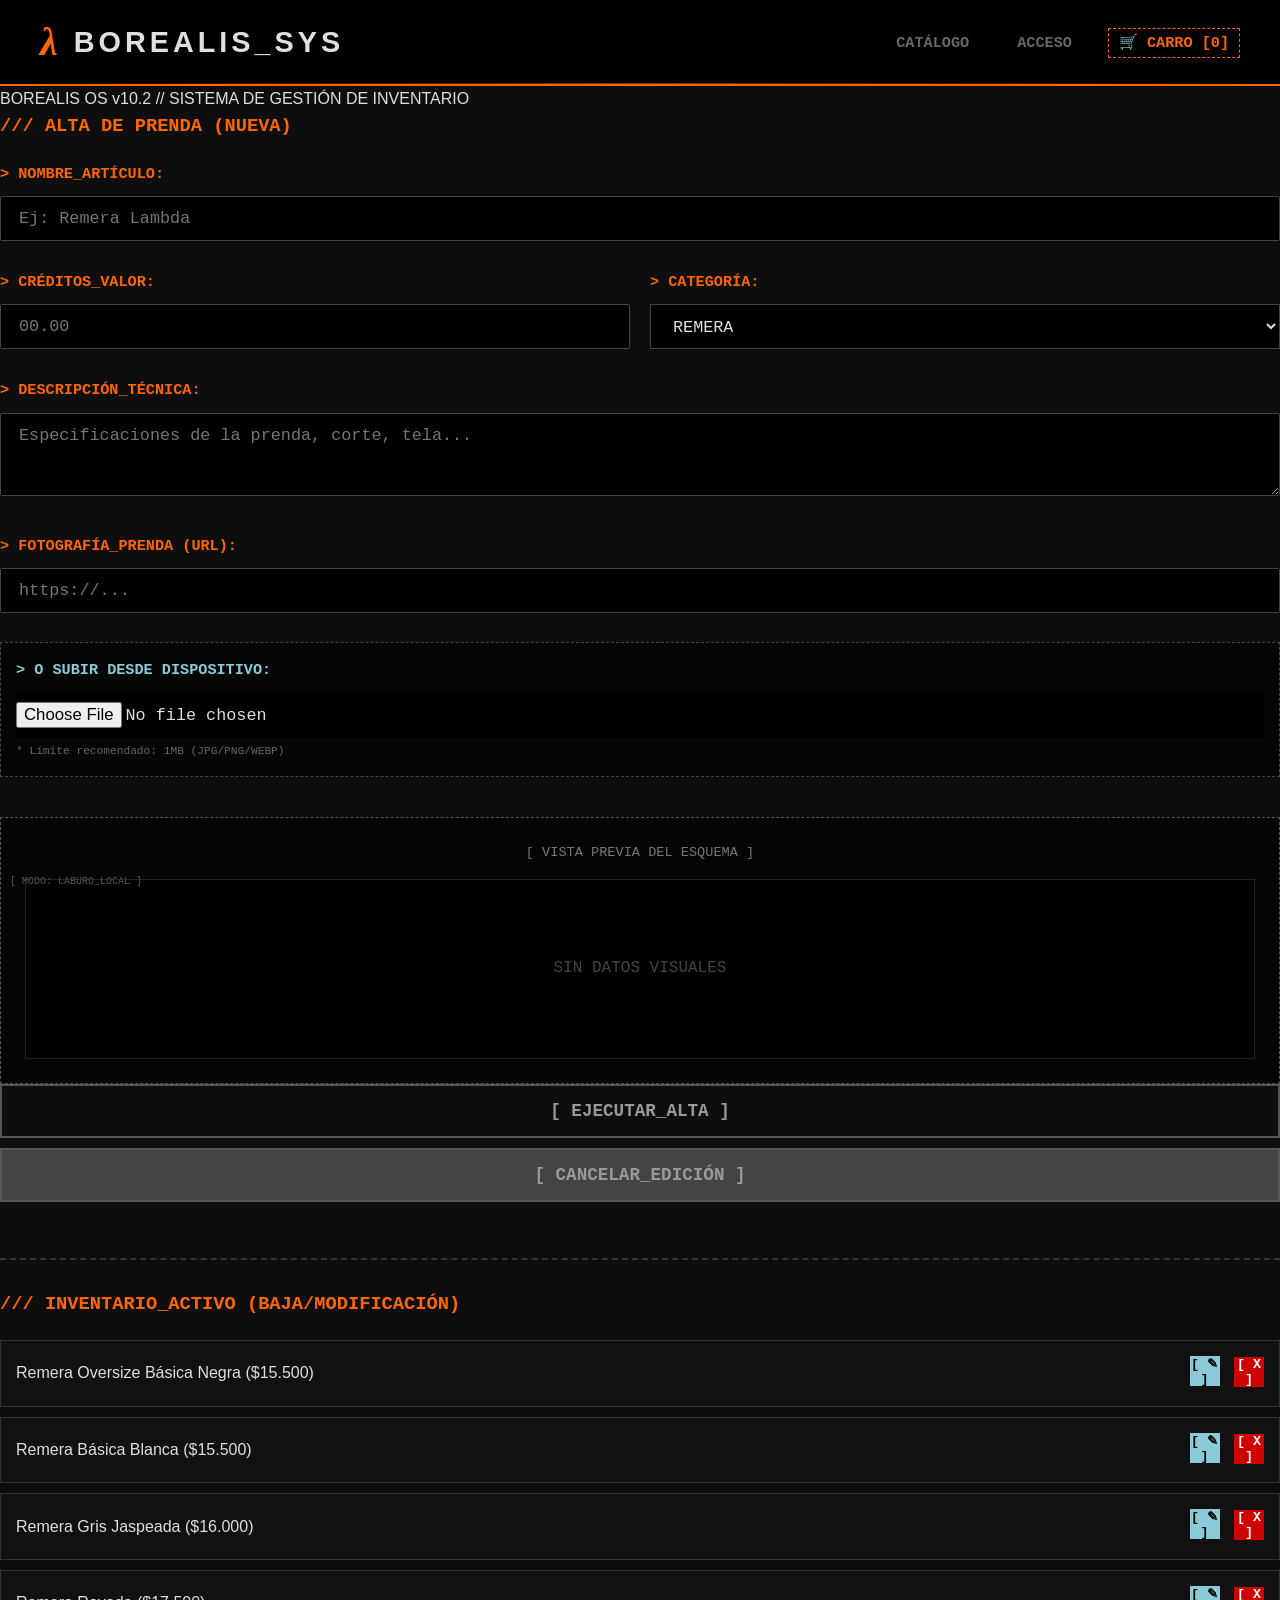
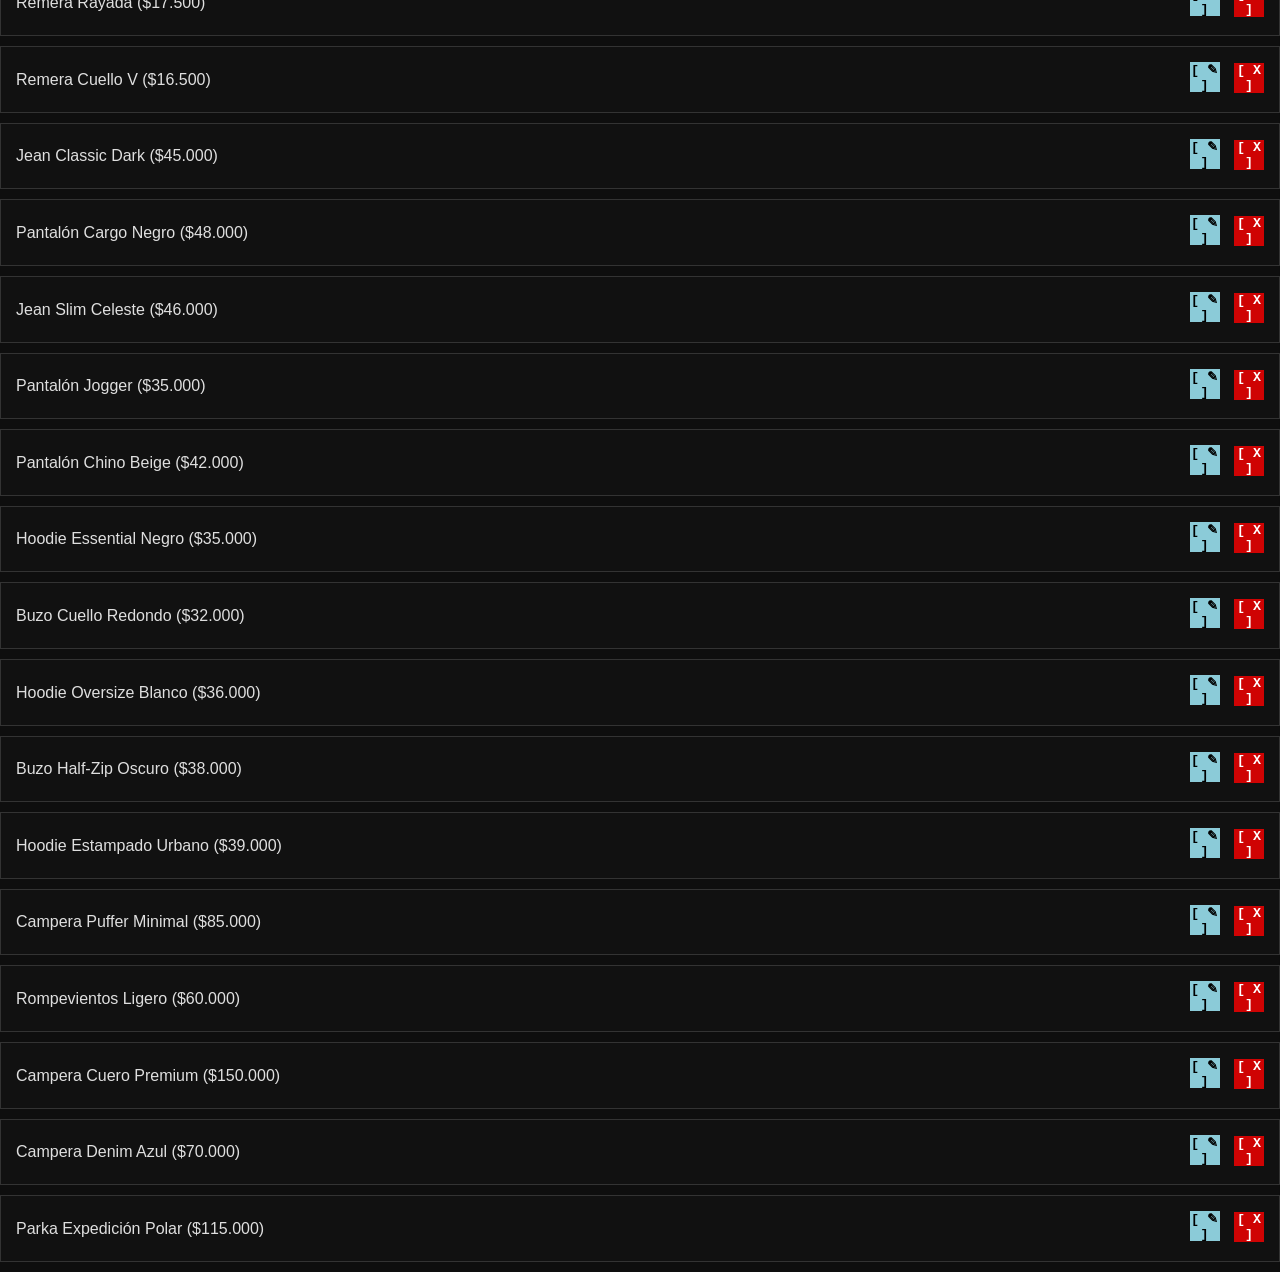
<file: admin.html>
<!DOCTYPE html>
<html lang="es">
<head>
    <meta charset="UTF-8">
    <meta name="viewport" content="width=device-width, initial-scale=1.0">
    <title>BOREALIS | Terminal de Administración</title>
    <link rel="stylesheet" href="styles.css">
</head>
<body class="admin-mode">
    <header class="top-nav">
        <div class="logo" style="cursor: pointer;" onclick="window.location.href='index.html'">
            <span class="lambda">λ</span> BOREALIS_SYS
        </div>
        <nav id="main-nav">
        </nav>
    </header>

    <main class="terminal-container">
        <div class="terminal-header">
            <span>BOREALIS OS v10.2 // SISTEMA DE GESTIÓN DE INVENTARIO</span>
        </div>
        <div class="terminal-body" id="admin-term">
            <h3 style="color: var(--hl-orange); font-family: var(--terminal-font); margin-bottom: 20px;">/// ALTA DE PRENDA (NUEVA)</h3>
            <form id="upload-form" class="retro-form">
                <div class="form-group">
                    <label for="p-name">&gt; NOMBRE_ARTÍCULO:</label>
                    <input type="text" id="p-name" required autocomplete="off" placeholder="Ej: Remera Lambda">
                </div>
                
                <div class="form-group" style="display:flex; gap: 20px;">
                    <div style="flex:1;">
                        <label for="p-price">&gt; CRÉDITOS_VALOR:</label>
                        <input type="number" id="p-price" required autocomplete="off" placeholder="00.00" step="0.01">
                    </div>
                    <div style="flex:1;">
                        <label for="p-cat">&gt; CATEGORÍA:</label>
                        <select id="p-cat" class="retro-input" style="width:100%; height:45px; border-radius:0;">
                            <option value="REMERA">REMERA</option>
                            <option value="PANTALÓN">PANTALÓN</option>
                            <option value="BUZO">BUZO</option>
                            <option value="CAMPERA">CAMPERA</option>
                        </select>
                    </div>
                </div>

                <div class="form-group">
                    <label for="p-desc">&gt; DESCRIPCIÓN_TÉCNICA:</label>
                    <textarea id="p-desc" rows="3" required placeholder="Especificaciones de la prenda, corte, tela..."></textarea>
                </div>

                <div class="form-group">
                    <label for="p-image">&gt; FOTOGRAFÍA_PRENDA (URL):</label>
                    <input type="url" id="p-image" placeholder="https://..." required>
                </div>

                <div class="form-group" style="border: 1px dashed #444; padding: 15px; background: #050505;">
                    <label for="p-file" style="color: var(--cyan);">&gt; O SUBIR DESDE DISPOSITIVO:</label>
                    <input type="file" id="p-file" accept="image/png, image/jpeg, image/webp" style="border:none; padding:10px 0;">
                    <p style="font-size: 0.7rem; color: #666; margin-top: 5px;">* Límite recomendado: 1MB (JPG/PNG/WEBP)</p>
                </div>

                <div class="preview-box">
                    <span>[ VISTA PREVIA DEL ESQUEMA ]</span>
                    <div id="image-preview" class="empty-preview">
                        SIN DATOS VISUALES
                    </div>
                </div>

                <button type="submit" class="submit-btn" id="btn-submit">
                    [ EJECUTAR_ALTA ]
                </button>
                <button type="button" id="btn-cancel-edit" class="submit-btn hidden" style="background:#444; margin-top:10px;" onclick="cancelEdit()">
                    [ CANCELAR_EDICIÓN ]
                </button>
                <div id="upload-status" class="status-msg hidden"></div>
            </form>
        </div>

        <div class="terminal-body" style="margin-top: 0; padding-top: 0; border-top: 2px dashed #333;">
            <h3 style="color: var(--hl-orange); font-family: var(--terminal-font); margin: 30px 0 20px 0;">/// INVENTARIO_ACTIVO (BAJA/MODIFICACIÓN)</h3>
            <div id="admin-inventory-list">
            </div>
        </div>
    </main>
    <script src="script.js"></script>
</body>
</html>
</file>
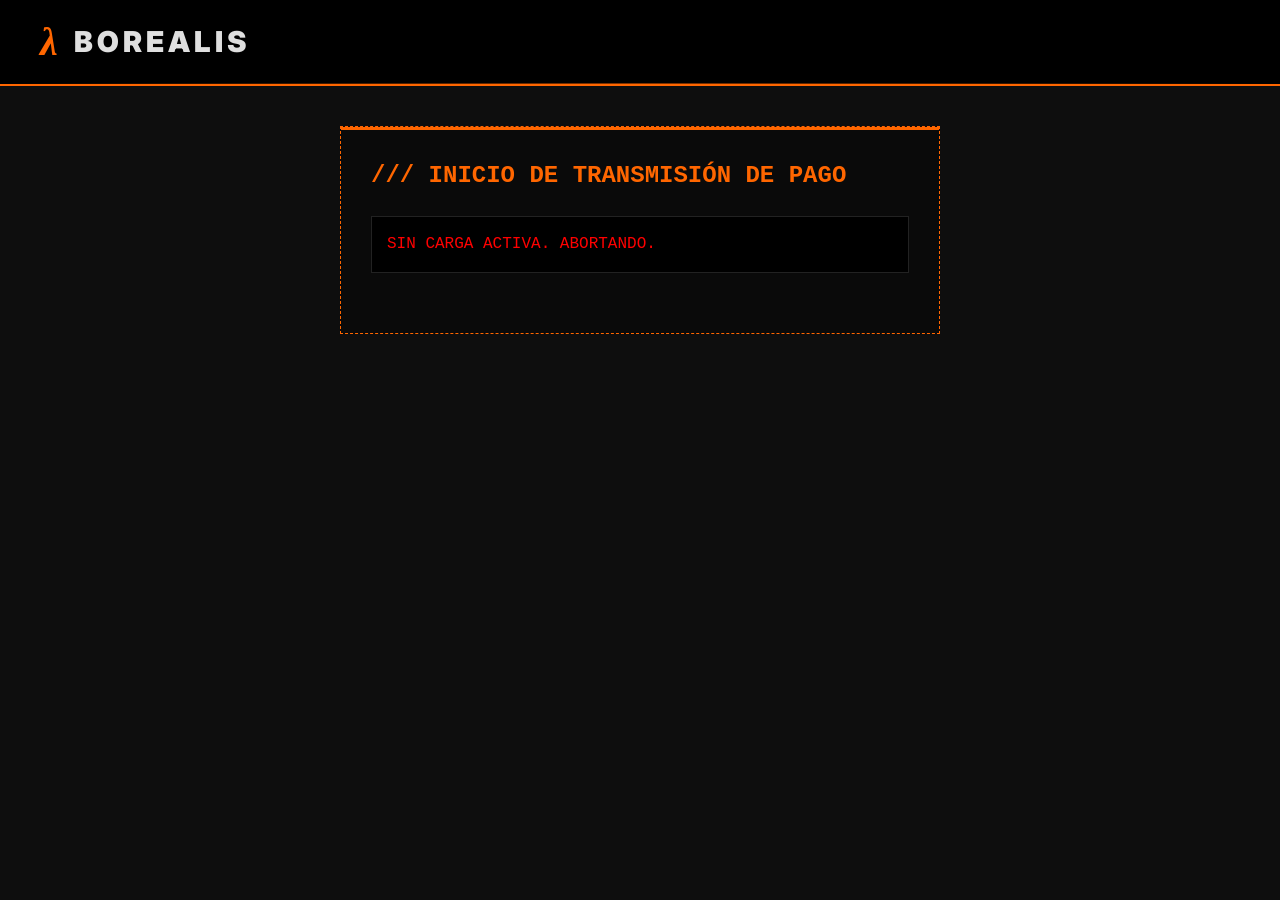
<file: checkout.html>
<!DOCTYPE html>
<html lang="es">
<head>
    <meta charset="UTF-8">
    <meta name="viewport" content="width=device-width, initial-scale=1.0">
    <title>BOREALIS | Terminal de Cobro</title>
    <link rel="stylesheet" href="styles.css">
    <link href="https://fonts.googleapis.com/css2?family=Inter:wght@400;700;900&display=swap" rel="stylesheet">
    <style>
        .checkout-box { max-width: 600px; margin: 40px auto; background: #0a0a0a; border: 1px dashed var(--hl-orange); padding: 30px; font-family: var(--terminal-font); position: relative; }
        .checkout-box::before { content: ''; position: absolute; top: 0; left: 0; right: 0; height: 3px; background: var(--hl-orange); }
        .summary-item { display: flex; justify-content: space-between; padding: 12px 0; border-bottom: 1px dashed #222; color: #aaa; }
    </style>
</head>
<body class="admin-mode">
    <header class="top-nav">
        <div class="logo" style="cursor: pointer;" onclick="window.location.href='index.html'">
            <span class="lambda">λ</span> BOREALIS
        </div>
    </header>

    <main class="checkout-box" id="checkout-view">
        <h2 style="color:var(--hl-orange); margin-bottom: 20px;">/// INICIO DE TRANSMISIÓN DE PAGO</h2>
        <div id="checkout-items" style="margin-bottom: 20px; background: #000; padding: 15px; border: 1px solid #222;"></div>
        <div style="text-align: right; font-size: 1.5rem; color: #fff; margin-bottom: 30px;" id="checkout-total"></div>
        
        <form id="payment-form" class="retro-form">
            <h3 style="color:#666; margin-bottom: 15px;">&gt; PROTOCOLO_DE_ENTREGA</h3>
            <div class="form-group">
                <label>&gt; ID_OPERARIO (Nombre Completo):</label>
                <input type="text" required placeholder="Ej: Gordon Freeman">
            </div>
            <div class="form-group">
                <label>&gt; COORDENADAS DE ENVÍO:</label>
                <input type="text" required placeholder="Dirección, Piso, Sector...">
            </div>
            
            <h3 style="color:#666; margin: 25px 0 15px 0;">&gt; ENLACE_BANCARIO</h3>
            <div class="form-group" style="display:flex; gap: 15px; flex-wrap: wrap;">
                <div style="flex:2; min-width: 200px;">
                    <label>&gt; NÚMERO DE CREDENCIAL:</label>
                    <input type="text" required placeholder="XXXX-XXXX-XXXX-XXXX" maxlength="19">
                </div>
                <div style="flex:1; min-width: 100px;">
                    <label>&gt; PIN (CVV):</label>
                    <input type="password" required placeholder="XXX" maxlength="4">
                </div>
            </div>
            <button type="submit" class="submit-btn" style="width: 100%; margin-top:20px; font-size:1.1rem; padding: 15px;">[ AUTORIZAR_TRANSFERENCIA ]</button>
        </form>
    </main>

    <script>
        let finalCart = {};
        try { finalCart = JSON.parse(localStorage.getItem('borealis_cart_v4')); } catch(e){}
        const itemsDiv = document.getElementById('checkout-items');
        let total = 0;

        if(!finalCart || Object.keys(finalCart).length === 0) {
            itemsDiv.innerHTML = "<p style='color:red;'>SIN CARGA ACTIVA. ABORTANDO.</p>";
            document.getElementById('payment-form').style.display = 'none';
        } else {
            Object.values(finalCart).forEach(el => {
                total += el.price * el.qty;
                itemsDiv.innerHTML += `
                    <div class="summary-item">
                        <span><strong style="color:#fff;">${el.qty}x</strong> ${el.name} <span style="color:var(--hl-orange)">[${el.size}]</span></span>
                        <span>$${(el.price * el.qty).toLocaleString('es-AR')}</span>
                    </div>`;
            });
            document.getElementById('checkout-total').innerText = 'TOTAL: $' + total.toLocaleString('es-AR');
        }

        document.getElementById('payment-form').addEventListener('submit', (e) => {
            e.preventDefault();
            const view = document.getElementById('checkout-view');
            view.innerHTML = `
                <div style="text-align:center; padding: 40px 0;">
                    <h2 style="color:#0f0; margin-bottom: 20px; font-size:2rem;">/// TRANSFERENCIA EXITOSA</h2>
                    <div style="color:#888; font-size:1.1rem; line-height: 1.8;">
                        <p>Los fondos han sido deducidos correctamente.</p>
                        <p style="color:#fff;">Orden <span style="color:var(--hl-orange)">#SYS-${Math.floor(Math.random()*100000)}</span> confirmada.</p>
                        <p style="margin-top:20px;">El equipo de logística del Sector 7 procederá con el empaquetado y despacho a tus coordenadas.</p>
                        
                        <div style="margin-top: 40px;">
                            <a href="index.html" class="submit-btn" style="text-decoration:none; padding:15px 30px; display:inline-block;">[ RETORNAR A LA BASE ]</a>
                        </div>
                    </div>
                </div>
            `;
            localStorage.removeItem('borealis_cart_v4');
        });
    </script>
</body>
</html>
</file>
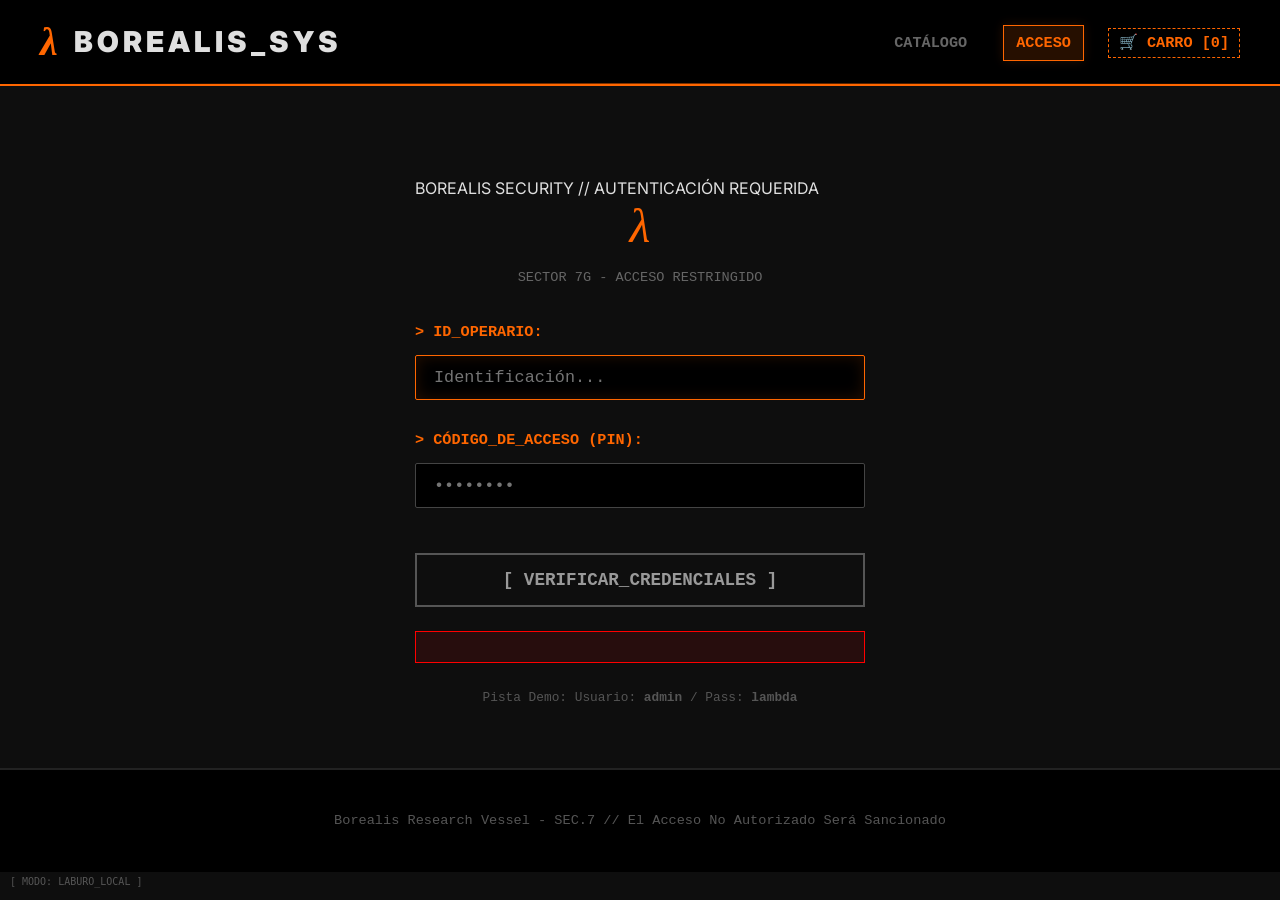
<file: login.html>
<!DOCTYPE html>
<html lang="es">

<head>
    <meta charset="UTF-8">
    <meta name="viewport" content="width=device-width, initial-scale=1.0">
    <title>BOREALIS | Acceso de Personal</title>
    <link rel="stylesheet" href="styles.css">
    <link href="https://fonts.googleapis.com/css2?family=Inter:wght@400;700;900&display=swap" rel="stylesheet">
</head>
<body class="admin-mode">
    <header class="top-nav">
        <div class="logo">
            <span class="lambda">λ</span> BOREALIS_SYS
        </div>
        <nav id="main-nav">
        </nav>
    </header>

    <main class="terminal-container" style="max-width: 450px; margin: 10vh auto 40px auto;">
        <div class="terminal-header">
            <span>BOREALIS SECURITY // AUTENTICACIÓN REQUERIDA</span>
        </div>
        <div class="terminal-body">
            <form id="login-form" class="retro-form">
                <div class="form-group" style="text-align: center; margin-bottom: 2rem;">
                    <span class="lambda" style="font-size: 3rem;">λ</span>
                    <p style="color: #666; font-size: 0.85rem; margin-top: 15px; font-family: var(--terminal-font);">
                        SECTOR 7G - ACCESO RESTRINGIDO</p>
                </div>

                <div class="form-group">
                    <label for="l-user">&gt; ID_OPERARIO:</label>
                    <input type="text" id="l-user" required autocomplete="off" placeholder="Identificación..."
                        autofocus>
                </div>

                <div class="form-group">
                    <label for="l-pass">&gt; CÓDIGO_DE_ACCESO (PIN):</label>
                    <input type="password" id="l-pass" required placeholder="••••••••">
                </div>

                <button type="submit" class="submit-btn" style="margin-top: 1rem;">
                    [ VERIFICAR_CREDENCIALES ]
                </button>
                <div id="login-msg" class="status-msg error hidden"></div>

                <div
                    style="text-align: center; margin-top: 25px; font-family: var(--terminal-font); font-size: 0.8rem; color: #555;">
                    Pista Demo: Usuario: <strong>admin</strong> / Pass: <strong>lambda</strong>
                </div>
            </form>
        </div>
    </main>

    <footer>
        <p>Borealis Research Vessel - SEC.7 // El Acceso No Autorizado Será Sancionado</p>
    </footer>

    <script src="script.js"></script>
</body>

</html>
</file>
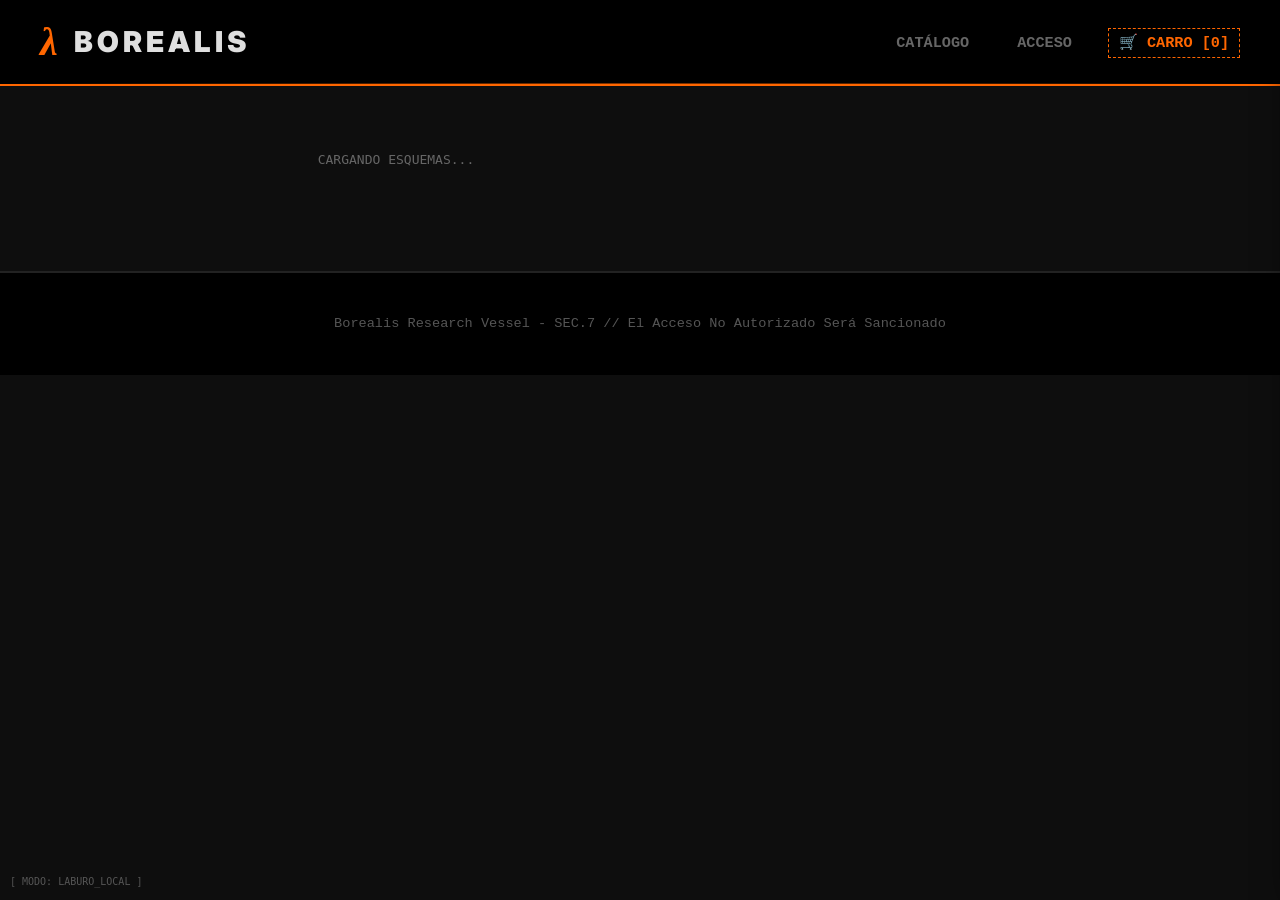
<file: product.html>
<!DOCTYPE html>
<html lang="es">
<head>
    <meta charset="UTF-8">
    <meta name="viewport" content="width=device-width, initial-scale=1.0">
    <title>BOREALIS | Datapad de Producto</title>
    <link rel="stylesheet" href="styles.css">
    <link href="https://fonts.googleapis.com/css2?family=Inter:wght@400;700;900&display=swap" rel="stylesheet">
</head>
<body>
    <header class="top-nav">
        <div class="logo" style="cursor: pointer;" onclick="window.location.href='index.html'">
            <span class="lambda">λ</span> BOREALIS
        </div>
        <nav id="main-nav">
            <!-- Renderizado por script.js -->
        </nav>
    </header>

    <!-- Content injected here by script.js using URL parameters -->
    <main class="product-detail-container" id="pd-container">
        <div style="text-align: center; width: 100%; color: #666; font-family: monospace;">
            <span class="pulse"></span> CARGANDO ESQUEMAS...
        </div>
    </main>

    <!-- Shopping Cart Sidebar -->
    <aside id="cart-drawer" class="cart-drawer hidden">
        <div class="cart-header">
            <h3>/// CARRITO_DE_COMPRAS</h3>
            <button id="close-cart" class="close-btn">[X]</button>
        </div>
        <div class="cart-body" id="cart-items">
            <!-- Items injected by JS -->
        </div>
        <div class="cart-footer">
            <div class="total-row">
                <span>TOTAL A PAGAR:</span>
                <span id="cart-total" class="cart-total-price">$0</span>
            </div>
            <button class="submit-btn" id="checkout-btn" onclick="checkout()">[ INICIAR_CHECKOUT ]</button>
        </div>
    </aside>

    <footer style="margin-top: 100px;">
        <p>Borealis Research Vessel - SEC.7 // El Acceso No Autorizado Será Sancionado</p>
    </footer>

    <script src="script.js"></script>
</body>
</html>
</file>
<file: styles.css>
:root {
    --bg-color: #0e0e0e;
    --text-main: #dfdfdf;
    --hl-orange: #ff6600;
    --hl-orange-dim: rgba(255, 102, 0, 0.15);
    --border-color: #333333;
    --card-bg: #151515;
    --cyan: #8bcbd8;
    --terminal-font: 'Courier New', Courier, monospace;
    --title-font: 'Inter', sans-serif;
}

* { box-sizing: border-box; margin: 0; padding: 0; }

body {
    background-color: var(--bg-color);
    color: var(--text-main);
    font-family: var(--title-font);
    line-height: 1.6;
}

.top-nav {
    display: flex;
    justify-content: space-between;
    align-items: center;
    padding: 1.2rem 2.5rem;
    background: #000;
    border-bottom: 2px solid var(--hl-orange);
    position: relative;
    overflow: hidden;
}

.top-nav::after {
    content: "";
    position: absolute;
    bottom: 0; left: 0; right: 0; height: 1px;
    background: linear-gradient(90deg, transparent, var(--hl-orange), transparent);
    opacity: 0.5;
}

.logo {
    font-weight: 900;
    font-size: 1.8rem;
    letter-spacing: 4px;
    color: var(--text-main);
    display: flex;
    align-items: center;
    gap: 12px;
    text-shadow: 2px 2px 0px rgba(0,0,0,0.8);
}

.lambda {
    color: var(--hl-orange);
    font-size: 2.5rem;
    font-family: Times, serif;
    font-style: italic;
    line-height: 1;
}

nav a {
    color: #666;
    text-decoration: none;
    font-weight: bold;
    font-size: 0.95rem;
    margin-left: 1.5rem;
    padding: 8px 12px;
    transition: all 0.2s ease;
    font-family: var(--terminal-font);
}

nav a:hover, nav a.active {
    color: var(--hl-orange);
    background: var(--hl-orange-dim);
    border: 1px solid var(--hl-orange);
    box-shadow: 0 0 10px var(--hl-orange-dim);
}

.hero {
    height: 380px;
    background: linear-gradient(to right, #000000 30%, transparent), url('https://images.unsplash.com/photo-1549887552-cb1071d3e5ca?q=80&w=1200') no-repeat center right;
    background-size: cover;
    display: flex;
    align-items: center;
    padding: 0 4rem;
    position: relative;
}

.hero::after {
    content: ''; position: absolute; bottom: 0; left: 0; width: 100%; height: 2px; background: #333;
}

.hero-content {
    max-width: 600px;
}

.hero-content h1 {
    font-size: 3rem;
    color: #fff;
    text-transform: uppercase;
    font-weight: 900;
    margin-bottom: 15px;
    letter-spacing: 1px;
    font-family: var(--title-font);
}

.hero-content p {
    color: #bbb;
    font-size: 1.1rem;
    margin-bottom: 25px;
    max-width: 80%;
}

.status-indicator {
    font-family: var(--terminal-font);
    font-size: 0.85rem;
    color: #4CAF50;
    display: inline-flex;
    align-items: center;
    gap: 10px;
    background: rgba(0,0,0,0.7);
    padding: 8px 15px;
    border: 1px solid #4CAF50;
    box-shadow: 0 0 5px rgba(76, 175, 80, 0.2);
}

.pulse {
    width: 10px; height: 10px; background: #4CAF50; border-radius: 50%;
    animation: pulse-anim 1.5s infinite;
}

@keyframes pulse-anim {
    0% { transform: scale(1); opacity: 1; }
    50% { transform: scale(1.5); opacity: 0.5; }
    100% { transform: scale(1); opacity: 1; }
}

.catalog {
    padding: 4rem;
}
.filter-btn {
    background: #080808;
    border: 1px solid #444;
    color: #888;
    padding: 8px 15px;
    font-family: var(--terminal-font);
    cursor: pointer;
    transition: all 0.2s;
    margin-right: 10px;
    border-radius: 2px;
}
.filter-btn:hover, .filter-btn.active {
    border-color: var(--hl-orange);
    color: var(--hl-orange);
    background: var(--hl-orange-dim);
}
.retro-input {
    background: #000;
    border: 1px solid #444;
    color: var(--text-main);
    padding: 8px 15px;
    font-family: var(--terminal-font);
    outline: none;
    width: 250px;
    border-radius: 2px;
}
.retro-input:focus {
    border-color: var(--hl-orange);
    box-shadow: inset 0 0 10px rgba(255, 102, 0, 0.2);
}

.grid {
    display: grid;
    grid-template-columns: repeat(auto-fill, minmax(300px, 1fr));
    gap: 35px;
}

.product-card {
    background: var(--card-bg);
    border: 1px solid #2a2a2a;
    transition: all 0.3s cubic-bezier(0.25, 0.8, 0.25, 1);
    position: relative;
    cursor: pointer;
    display: flex;
    flex-direction: column;
}

.product-card::before {
    content: '';
    position: absolute;
    top: 0; left: 0; width: 100%; height: 3px;
    background: var(--hl-orange);
    transform: scaleX(0);
    transform-origin: left;
    transition: transform 0.3s ease;
    z-index: 2;
}

.product-card:hover {
    border-color: #444;
    transform: translateY(-8px);
    box-shadow: 0 15px 30px rgba(0,0,0,0.6);
}

.product-card:hover::before {
    transform: scaleX(1);
}

.img-container {
    width: 100%;
    height: 320px;
    background: #000;
    overflow: hidden;
    position: relative;
}

.img-container img {
    width: 100%; height: 100%; object-fit: cover;
    filter: grayscale(100%) brightness(0.8) contrast(1.2);
    transition: all 0.5s ease;
}

.product-card:hover img {
    filter: grayscale(0%) brightness(1) contrast(1.1);
    transform: scale(1.05);
}

.product-info {
    padding: 1.8rem;
    flex: 1;
    display: flex;
    flex-direction: column;
}

.product-tag {
    font-family: var(--terminal-font);
    font-size: 0.75rem;
    color: var(--cyan);
    margin-bottom: 8px;
    display: inline-block;
    padding: 3px 6px;
    border: 1px solid var(--cyan);
    background: rgba(139, 203, 216, 0.1);
    align-self: flex-start;
}

.product-name {
    font-size: 1.25rem;
    margin-bottom: 12px;
    font-weight: 800;
    text-transform: uppercase;
    color: #e0e0e0;
}

.product-price {
    font-size: 1.6rem;
    color: var(--hl-orange);
    font-family: var(--terminal-font);
    font-weight: bold;
    margin-bottom: 15px;
}

.product-meta {
    font-family: var(--terminal-font);
    font-size: 0.8rem;
    color: #555;
    margin-top: auto;
    border-top: 1px dotted #333;
    padding-top: 10px;
}

.submit-btn {
    width: 100%;
    background: transparent;
    border: 2px solid #555;
    color: #999;
    padding: 15px;
    font-family: var(--terminal-font);
    font-size: 1.1rem;
    font-weight: bold;
    cursor: pointer;
    transition: all 0.3s ease;
}
.submit-btn:hover {
    border-color: var(--hl-orange);
    color: var(--hl-orange);
    background: var(--hl-orange-dim);
    text-shadow: 0 0 5px var(--hl-orange);
}

.btn-add-cart {
    background: var(--hl-orange-dim);
    color: var(--hl-orange);
    border: 1px solid var(--hl-orange);
    padding: 10px;
    font-family: var(--terminal-font);
    cursor: pointer;
    width: 100%;
    transition: background 0.2s;
}
.btn-add-cart:hover {
    background: var(--hl-orange);
    color: #000;
}

.cart-drawer {
    position: fixed;
    top: 0; right: 0; bottom: 0;
    width: 450px;
    background: #0a0a0a;
    border-left: 2px solid var(--hl-orange);
    box-shadow: -10px 0 30px rgba(0,0,0,0.8);
    z-index: 1000;
    display: flex;
    flex-direction: column;
    transform: translateX(0);
    transition: transform 0.4s cubic-bezier(0.25, 0.8, 0.25, 1);
}
.cart-drawer.hidden {
    transform: translateX(105%);
}
.cart-header {
    background: #111;
    padding: 15px 25px;
    border-bottom: 1px dashed #333;
    display: flex;
    justify-content: space-between;
    align-items: center;
    font-family: var(--terminal-font);
    color: var(--hl-orange);
}
.close-btn {
    background: transparent;
    border: 1px solid #444;
    color: #888;
    cursor: pointer;
    font-size: 1rem;
    padding: 5px 10px;
    font-family: var(--terminal-font);
    transition: all 0.2s;
}
.close-btn:hover { color: red; border-color: red; }
.cart-body {
    flex: 1;
    padding: 25px;
    overflow-y: auto;
}
.cart-empty { color: #555; font-family: var(--terminal-font); text-align: center; margin-top: 50px; }

.cart-item {
    display: flex;
    gap: 15px;
    margin-bottom: 20px;
    padding-bottom: 20px;
    border-bottom: 1px solid #222;
}
.cart-item img {
    width: 80px; height: 80px; object-fit: cover;
    border: 1px solid #333;
}
.cart-item-info { flex: 1; }
.cart-item-info h4 { font-size: 1rem; margin-bottom: 5px; color: #ccc; text-transform: uppercase; }
.cart-item-price { color: var(--hl-orange); font-family: var(--terminal-font); font-size: 1rem; }
.qty-controls { display: flex; align-items: center; gap: 15px; margin-top: 10px; }
.qty-btn {
    background: #222; border: 1px solid #444; color: #fff; width: 30px; height: 30px;
    cursor: pointer; font-family: var(--terminal-font); font-size: 1.2rem; display: flex; align-items: center; justify-content: center;
}
.qty-btn:hover { background: var(--hl-orange); color: #000; border-color: var(--hl-orange); }
.cart-footer {
    padding: 25px;
    background: #0f0f0f;
    border-top: 2px solid #222;
}
.total-row {
    display: flex; justify-content: space-between; font-family: var(--terminal-font);
    font-size: 1.3rem; margin-bottom: 20px; color: #ccc;
}
.cart-total-price { color: var(--hl-orange); font-weight: bold; }

.product-detail-container {
    max-width: 1000px;
    margin: 4rem auto;
    display: grid;
    grid-template-columns: 1fr 1fr;
    gap: 40px;
    padding: 0 2rem;
}
.pd-image {
    width: 100%; height: 600px;
    object-fit: cover;
    border: 2px solid #333;
    filter: grayscale(80%) contrast(1.1);
}
.pd-info { display: flex; flex-direction: column; }
.pd-title { font-size: 2.5rem; text-transform: uppercase; margin-bottom: 10px; color: #fff; }
.pd-price { font-size: 2.5rem; color: var(--hl-orange); font-family: var(--terminal-font); font-weight: bold; margin-bottom: 20px; border-bottom: 1px dashed #333; padding-bottom: 10px;}
.pd-desc { font-size: 1.1rem; color: #aaa; margin-bottom: 30px; line-height: 1.8; }
.pd-specs { background: #111; border: 1px solid #222; padding: 20px; font-family: var(--terminal-font); color: #888; margin-bottom: 30px; }
.pd-specs li { margin-bottom: 8px; list-style-type: square; margin-left: 20px; }

.retro-form {
    font-family: var(--terminal-font);
    position: relative;
    z-index: 3;
}
.form-group {
    margin-bottom: 1.8rem;
}
.retro-form label {
    display: block;
    color: var(--hl-orange);
    font-size: 0.95rem;
    margin-bottom: 10px;
    font-weight: bold;
}
.retro-form input, .retro-form textarea, .retro-form select {
    width: 100%;
    background: #000;
    border: 1px solid #444;
    padding: 12px 18px;
    color: var(--text-main);
    font-family: var(--terminal-font);
    font-size: 1.05rem;
    outline: none;
    transition: all 0.2s ease;
    border-radius: 2px;
}
.retro-form input:focus, .retro-form textarea:focus, .retro-form select:focus {
    border-color: var(--hl-orange);
    box-shadow: inset 0 0 15px rgba(255, 102, 0, 0.15);
}
.status-msg {
    margin-top: 1.5rem;
    padding: 15px;
    border: 1px solid transparent;
    font-family: var(--terminal-font);
    font-size: 1rem;
    text-align: center;
}
.status-msg.success {
    border-color: var(--hl-orange);
    color: var(--hl-orange);
    background: var(--hl-orange-dim);
}
.status-msg.error {
    border-color: red;
    color: red;
    background: rgba(255,0,0,0.1);
}
.preview-box {
    margin-top: 2.5rem;
    border: 1px dashed #555;
    padding: 1.5rem;
    text-align: center;
    background: #050505;
}
.preview-box span {
    color: #777;
    font-size: 0.85rem;
    display: block;
    margin-bottom: 15px;
}
.empty-preview {
    height: 180px;
    display: flex;
    align-items: center;
    justify-content: center;
    background: #000;
    color: #444;
    font-size: 1rem;
    border: 1px solid #222;
}

.admin-card-tools {
    position: absolute; top: 10px; right: 10px; z-index: 10;
    display: flex; gap: 5px; opacity: 0; transition: opacity 0.2s;
}
.product-card:hover .admin-card-tools { opacity: 1; }
.btn-del {
    background: rgba(255,0,0,0.8); border: none; color: white; width: 30px; height: 30px; cursor: pointer; font-family: var(--terminal-font); font-weight: bold;
}
.btn-del:hover { background: red; }

footer {
    text-align: center;
    padding: 2.5rem;
    border-top: 2px solid #222;
    background: #000;
    font-family: var(--terminal-font);
    font-size: 0.85rem;
    color: #555;
    margin-top: 60px;
}

.product-card .img-container { overflow: hidden; }
.product-card .img-container img { transition: transform 0.4s ease; }
.product-card:hover .img-container img { transform: scale(1.08); }

#toast-container { position: fixed; bottom: 30px; right: 30px; z-index: 9999; display: flex; flex-direction: column; gap: 10px; }
.toast { background: #000; border: 1px solid var(--hl-orange); color: var(--text-main); padding: 15px 25px; font-family: var(--terminal-font); font-size: 0.9rem; box-shadow: 0 5px 15px rgba(0,0,0,0.8); animation: slideInRight 0.3s ease-out forwards; }
.toast.fade-out { animation: fadeOut 0.5s ease-out forwards; }
@keyframes slideInRight { from { transform: translateX(100%); opacity: 0; } to { transform: translateX(0); opacity: 1; } }
@keyframes fadeOut { to { opacity: 0; transform: translateY(10px); } }

.hamburger { display: none; background: none; border: none; color: var(--hl-orange); font-size: 1.8rem; cursor: pointer; padding: 5px; margin-left: auto; margin-right: 15px; }

.size-selector { display: flex; gap: 10px; margin-bottom: 25px; }
.size-btn { background: #000; border: 1px solid #444; color: #888; padding: 10px 15px; font-family: var(--terminal-font); cursor: pointer; transition: all 0.2s; width: 50px; text-align: center; }
.size-btn.active { border-color: var(--hl-orange); color: var(--hl-orange); box-shadow: inset 0 0 10px rgba(255,102,0,0.2); }

@media (max-width: 768px) {
    .hamburger { display: block; }
    .top-nav { flex-wrap: wrap; position: relative; padding: 15px; }
    #main-nav { display: none; flex-direction: column; width: 100%; position: absolute; top: 100%; left: 0; background: #000; border-bottom: 1px solid #333; padding: 0; z-index: 1000; }
    #main-nav.show { display: flex; }
    #main-nav a { padding: 15px 20px; border-bottom: 1px dashed #222; width: 100%; text-align: left; }
    .cart-drawer { width: 100%; right: -100%; }
    .hero h1 { font-size: 2rem; }
    .product-detail-container { grid-template-columns: 1fr; }
    .checkout-box { margin: 20px; }
    .toolbar { justify-content: center !important; }
}
</file>
